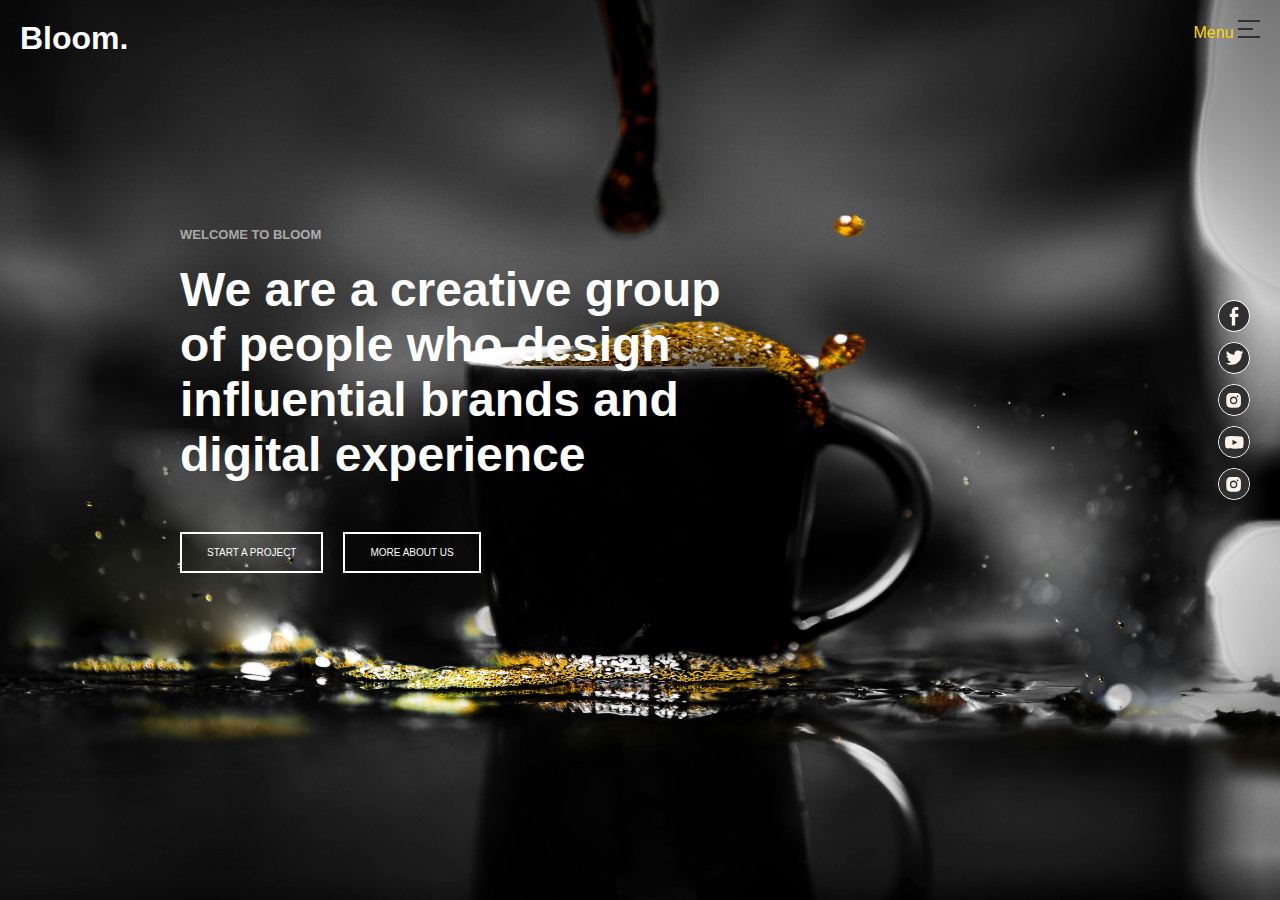
<file: index.html>
<!DOCTYPE html>
<html lang="en">
<head>
    <meta charset="UTF-8">
    <meta name="viewport" content="width=device-width, initial-scale=1.0">
    <title>Glint</title>
    <link rel="stylesheet" href="glint.css">
</head>
<body>
    <header>
        <h1>Bloom.</h1>
        <a   onclick="Drop()" id="Home">Menu 
            <svg width="22" height="18" viewBox="0 0 22 18" fill="none" xmlns="http://www.w3.org/2000/svg">
                <rect width="22" height="2" fill="#303030"/>
                <rect y="8" width="15" height="2" fill="#303030"/>
                <rect y="16" width="22" height="2" fill="#303030"/>
                </svg>   </a>
    </header>
    <div id="Menu">
        <a href="#Home">Home</a>
        <a href="">About </a>
        <a href="">Contact </a>
        <a href="">Support</a>
        <h3 onclick="Close()">x</h3>
    </div>
    <div class="main">
        <div class="div">
            <p>WELCOME TO BLOOM</p>
            <h2>We are a creative group <br>of people who design <br>
            influential brands and <br> digital experience</h2>
         <div class="button">
            <button>START A PROJECT</button>
            <Button>MORE ABOUT US</Button>
        </div>
        </div>
        <div class="icons">
            <img href="https://www.facebook.com/" src="fb.svg" alt="">
            <img src="imgs/twitter.svg" alt="">
            <img src="imgs/ig.svg" alt="">
            <img src="imgs/youtube.svg" alt="">
            <img src="imgs/ig.svg" alt="">
        </div>
    </div>
    <script src="bloom.js"></script>
</body>
</html>
</file>
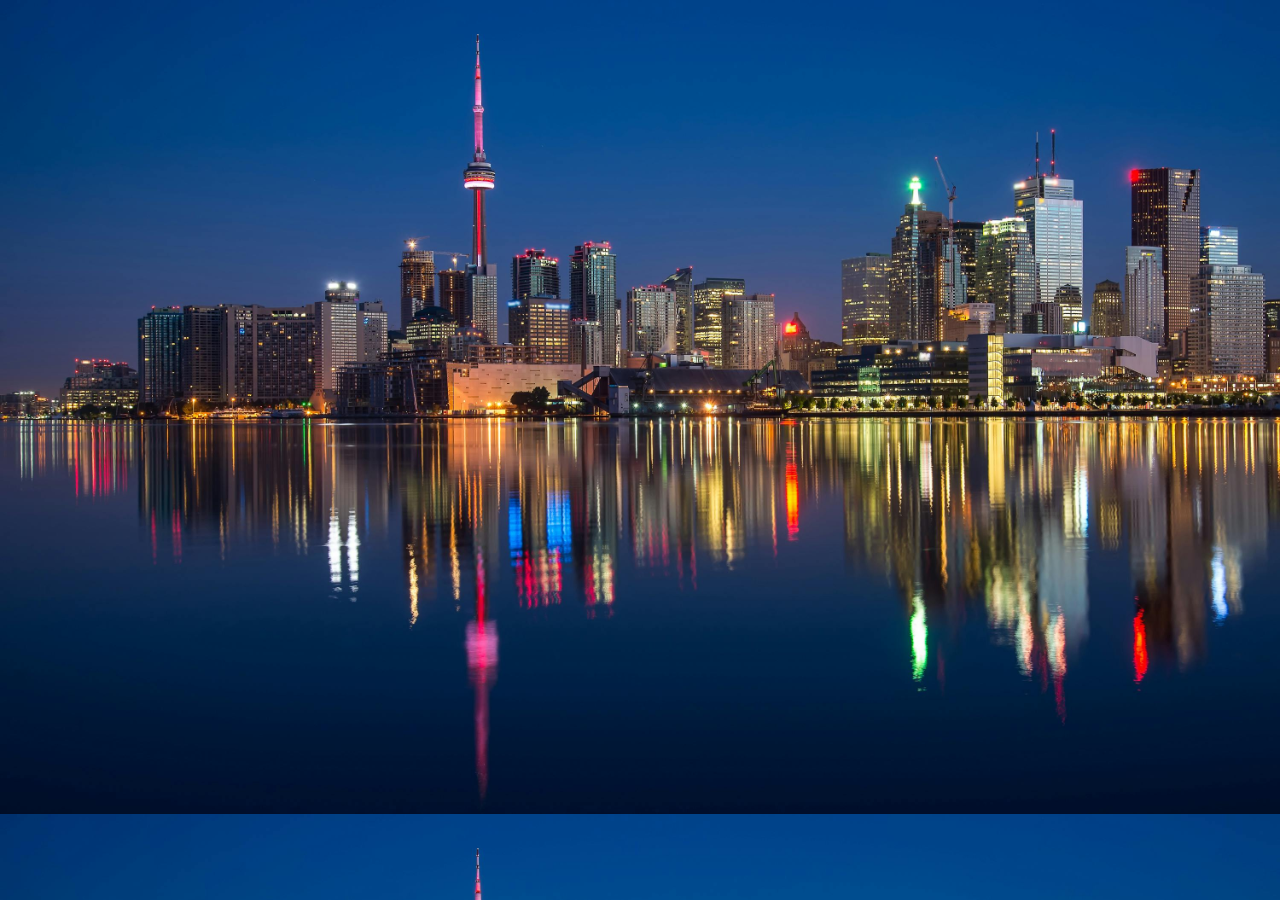
<file: about.html>
<!DOCTYPE html>
<html lang="en">
<head>
    <meta charset="UTF-8">
    <meta name="viewport" content="width=device-width, initial-scale=1.0">
    <title>Document</title>
</head>
<link rel="stylesheet" href="about.css">
<body>
    <h1></h1>
</body>
</html>
</file>
<file: glint.css>
* {
    margin: 0;
}
body {
    background-image: url(imgs/pexels-lood-goosen-508841-1235717.jpg);
    background-size: cover;
    width: 100%;
    height: 100vh;
    background-position: center;
    color: white;
    font-family: 'Gill Sans', 'Gill Sans MT', Calibri, 'Trebuchet MS', sans-serif;
}
header {
    display: flex;
    justify-content: space-between;
    padding: 20px;
}
#Home {
    color: gold;
    text-decoration: none;
}
#Home:hover {
    cursor: pointer;
}
.main {
    display: flex;
    margin-top: 150px;
    margin-left: 180px;
    justify-content: space-between;
}
.div {
  display: flex;
  flex-direction: column;
  gap: 20px;
}
p{
    font-weight: bold;
    font-size: small;
    color: rgba(255, 255, 255, 0.578);
}
h2 {
    font-size: 3rem;
}
.button {
    margin-top: 30px;
    display: flex;
    gap: 20px;
}
button {
    background-color: transparent;
    border: 2px solid white;
    color: white;
    padding: 13px 25px;
    font-size: x-small;
}
button:hover {
    cursor: pointer;
}
a:checked {
    color: gold;
}
.icons {
    display: flex;
    flex-direction: column;
    gap: 10px;
    justify-content: center;
    align-items: center;
    margin-right: 30px;
}
img{
    background-color: transparent;
    border: 1.5px solid white;
    border-radius: 50%;
    width: 30px;
}
/* dropdown menu */
#Menu {
    background-color: rgba(255, 217, 0, 0.172);
    backdrop-filter: blur(5px);
    position: absolute;
    top: 0;
    right: 0;
    height: 100%;
    width: 50%;
    font-size: 1.5rem;
    gap: 20px;
    display: none;
}
a {
    text-decoration: none;
    color: white;
}
.open {
    display: flex !important;
    flex-direction: column;
    padding: 20px;
}
h3 {
    position: absolute;
    right: 10px;
    top: 5px;
}
h3:hover {
    cursor: pointer;
}
/* mobile */
@media  screen and (max-width: 800px) {
   
    h2 {
        font-size: 2rem;
    }
    .main {
        flex-direction: column;
        margin-left: 0;
        /* justify-content: center; */
        align-items: center;
    }
    .icons{
        flex-direction: row;
        position: absolute;
        bottom: 20px;
        gap:20px;
    }
}
</file>
<file: about.css>
body {
    background-image: url(imgs/pexels-souvenirpixels-1519088.jpg);
    background-size: cover;
}
</file>
